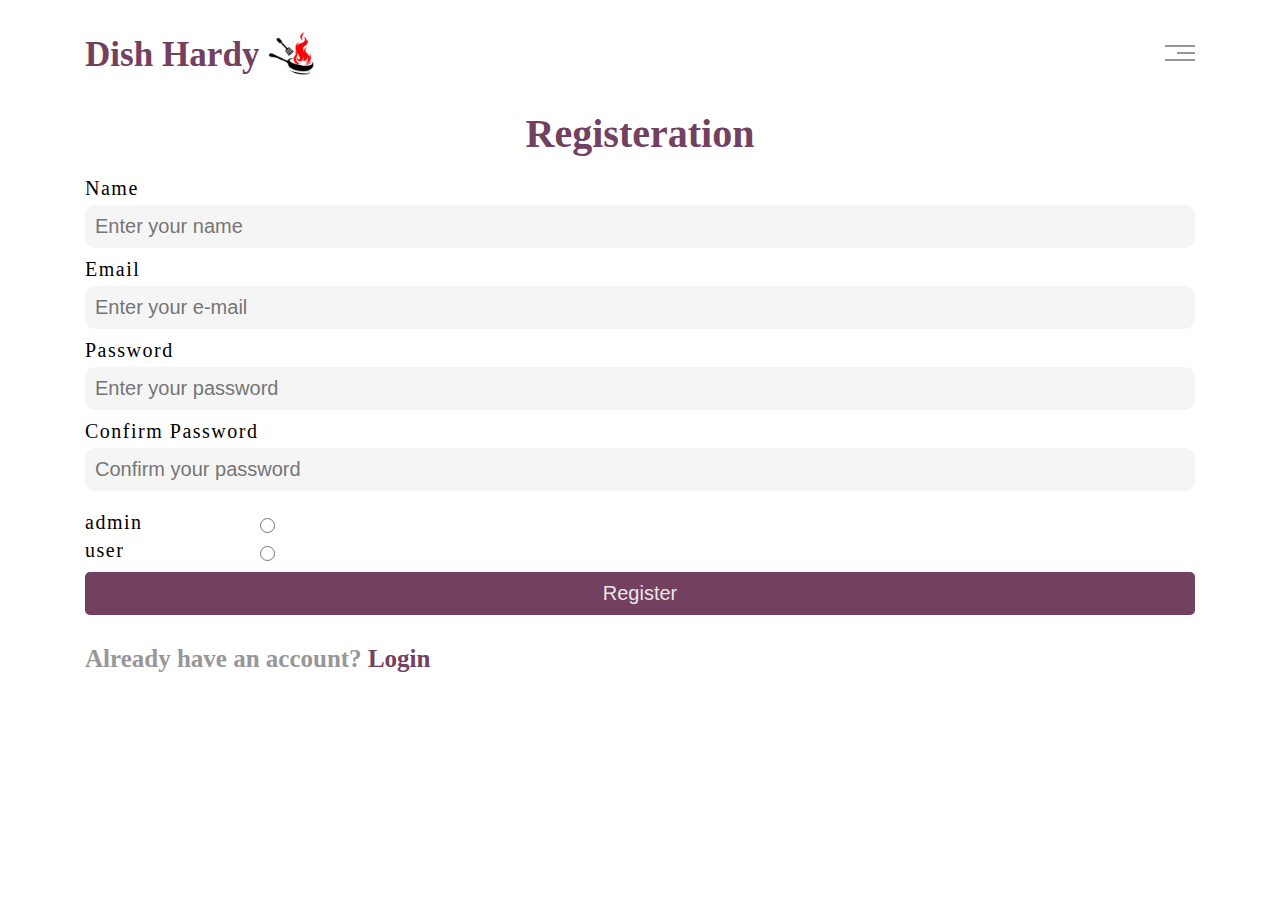
<file: index.html>
<!DOCTYPE html>
<html lang="en">

<head>
    <meta charset="UTF-8">
    <meta name="viewport" content="width=device-width, initial-scale=1.0">
    <link rel="stylesheet" href="css/Register.css">
    <title>Registration</title>
</head>

<body>

    <header>

        <div class="container">
            <div class="logo">
                <h3>Dish Hardy</h3>
                <img width="70" src="/images/logo.jpeg" alt="">
            </div>

            <div class="links">
                <span class="icon" data-aos="fade-down">
                    <span></span>
                    <span></span>
                    <span></span>
                </span>

                <ul>
                    <li><a href="login.html">Login</a></li>
                    <li><a href="register.html">Register</a></li>

                </ul>
            </div>
        </div>

    </header>

    <section>

        <div class="container">

            <form action="" method="">
                <h2>Registeration

                </h2>
                <label class="from-label" for="nameUp">Name</label>
                <input oninput="validateName()" id="nameUp" type="text" name="userNameUp"
                    placeholder="Enter your name" required>
                <p class="text-danger d-none" id="nameAlert">at least 3 letters</p>

                <label for="emailUp">Email</label>
                <input oninput="validateemail()" id="emailUp" type="text" name="email" placeholder="Enter your e-mail"
                    required>
                <p class="text-danger d-none" id="emailAlert">name@example.com</p>


                <label for="passwordUp">Password</label>
                <input oninput="validatePass()" id="passwordUp" type="password" name="password" required
                    placeholder="Enter your password">
                <p class="text-danger d-none" id="passwordAlert">must be from 5 to 15 letters or numberss</p>


                <label for="confirmPasswordUp">Confirm Password</label>
            <input oninput="validateConfirm()" id="confirmPasswordUp" type="password" name="confirmPassword" required
                placeholder="Confirm your password">
                <p class="text-danger d-none" id="confirmPasswordAlert">passwords don't match</p>

                

                <div class="radio" id ="1">
                    <label>
                        admin
                        <input type="radio" value="admin" name="authorisation" />
                    </label>

                    <label>
                        user
                        <input type="radio" value="user" name="authorisation" />
                    </label>
                </div>

                <p class="text-success d-none" id="confirmMsg">Sucess</p>
                <p class="text-danger d-none" id="existMsg">this email already exist</p>
                <p class="text-danger d-none" id="failMsg">Failed to signUp try again</p>


                <button id="btnSignup">Register</button>
            </form>
            <h4>
                Already have an account? <a href="login.html">Login</a>
            </h4>
        </div>
    </section>

    <script  src="js/main.js"></script>
</body>

</html>
</file>
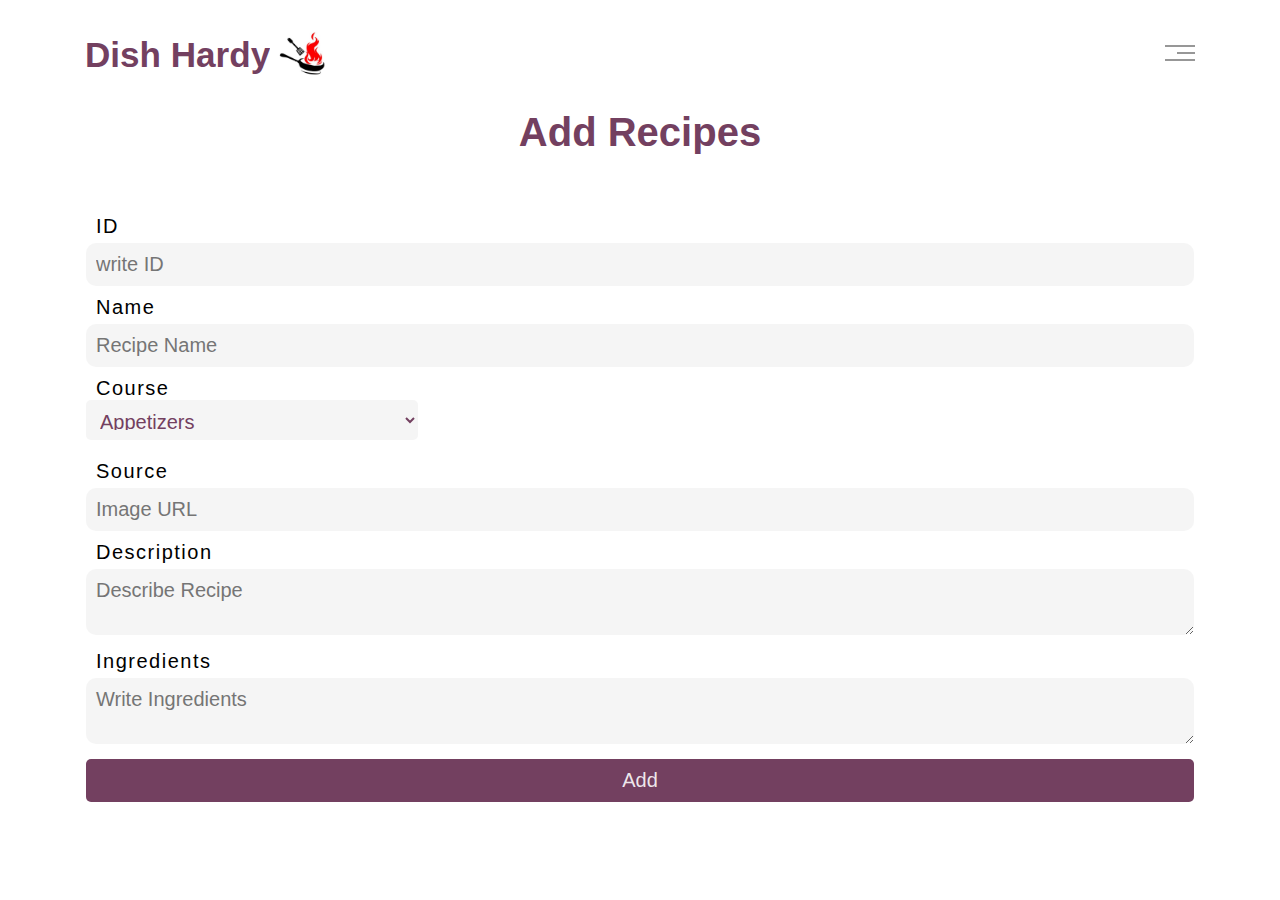
<file: Admin.html>
<!DOCTYPE html>
<html lang="en">
    <head>
        <meta charset="UTF-8">
        <link rel="stylesheet" href="css/Admin.css">
        <link rel="stylesheet" href="css/Register.css">

        <title>Admin</title>
    </head>
    <body>
        <header>

            <div class="container">
                <a href="Home.html">
                    <div class="logo">
                        <h3>Dish Hardy</h3>
                        <img width="70" src="images/logo.jpeg" alt="">
                    </div>
                </a>
    
                <div class="links">
                    <span class="icon" data-aos="fade-down">
                        <span></span>
                        <span></span>
                        <span></span>
                    </span>
    
                    <ul>
                        <li><a id="btnLogout">logout</a></li>
                        <li><a href="fav.html">Favorite</a></li>
                        <li><a href="search.html">Search</a></li>
                        <li><a  id="Admino" href="Admin.html">Admin</a></li>
    
                    </ul>
                </div>
            </div>
    
        </header>
    

        <section class="Admin-section">
            <div class="Admin-container">
                <h2 class="Admin-h2">Add Recipes</h2>
                <div class="Admin-actions">
                    <!-- <p class="Admin-message" id="Admin-message">Enter the whole data!</p> -->
                    <div class="Admin-inputs">
                        <!-- <form> -->
                            <label for="Admin-image-ID">ID</p>
                            <input type="text" id="Admin-image-ID" name="Admin-ID" placeholder="write ID" required>
                            <label for="Admin-recipe-name">Name</label>
                            <input type="text" id="Admin-recipe-name" name="Admin-recipe-name" placeholder="Recipe Name" required>
                            <p>Course</p>
                            <select name="Admin-course" id="Admin-course">
                                <!-- <option value="hide">-- Course --</option> -->
                                <option value="Appetizers">Appetizers</option>
                                <option value="Main-Course">Main Course</option>
                                <option value="Dessert">Dessert</option>
                            </select>
                            <label for="Admin-image-source">Source</p>
                            <input type="url" id="Admin-image-source" name="Admin-image-source" placeholder="Image URL" required>
                            <label for="Admin-recipe-description">Description</p>
                            <textarea id="Admin-recipe-description" name="Admin-recipe-description" placeholder="Describe Recipe" required></textarea>
                            <label for="Admin-recipe-ingrediants">Ingredients</p>
                            <textarea id="Admin-recipe-ingrediants" name="Admin-recipe-ingrediants" placeholder="Write Ingredients" required></textarea>
                            <div class="Admin-inputs-buttons">
                                <button type="submit" id="Admin-submit">Add</button>
                                <button id="Admin-delete-all">Dalete All</button>
                                <!-- <button id="Admin-edit">edit</button> -->
                            </div>
                        <!-- </form> -->
                    </div>
                    <!-- <button id="Admin-delete-all">Delete All</button> -->
                </div>

                <div class="Admin-recipes" id="Admin-recipes">
                    <!-- <div class="Admin-recipe-card">
                        <img src="images/ae0c0b5a-6e9d-4f5f-b3f8-f6ea38d17024.jpeg">
                        <p>image name</p>
                        <button id="Admin-card-edit" class="Admin-card-edit">Edit</button>
                        <button id="Admin-card-delete">Delete</button>
                    </div>
                    <div class="Admin-recipe-card">
                        <img src="images/ae0c0b5a-6e9d-4f5f-b3f8-f6ea38d17024.jpeg">
                        <p>image name</p>
                        <button id="Admin-card-edit">Edit</button>
                        <button id="Admin-card-delete">Delete</button>
                    </div>
                    <div class="Admin-recipe-card">
                        <img src="images/ae0c0b5a-6e9d-4f5f-b3f8-f6ea38d17024.jpeg">
                        <p>image name</p>
                        <button id="Admin-card-edit">Edit</button>
                        <button id="Admin-card-delete">Delete</button>
                    </div>
                    <div class="Admin-recipe-card">
                        <img src="images/ae0c0b5a-6e9d-4f5f-b3f8-f6ea38d17024.jpeg">
                        <p>image name</p>
                        <button id="Admin-card-edit">Edit</button>
                        <button id="Admin-card-delete">Delete</button>
                    </div>
                    <div class="Admin-recipe-card">
                        <img src="images/ae0c0b5a-6e9d-4f5f-b3f8-f6ea38d17024.jpeg">
                        <p>image name</p>
                        <button id="Admin-card-edit" class="Admin-card-edit">Edit</button>
                        <button id="Admin-card-delete">Delete</button>
                    </div> -->
                    
                </div>

            </div>
            
        </section>

        <script src="js/Admin.js"></script>
    </body>
</html>
</file>
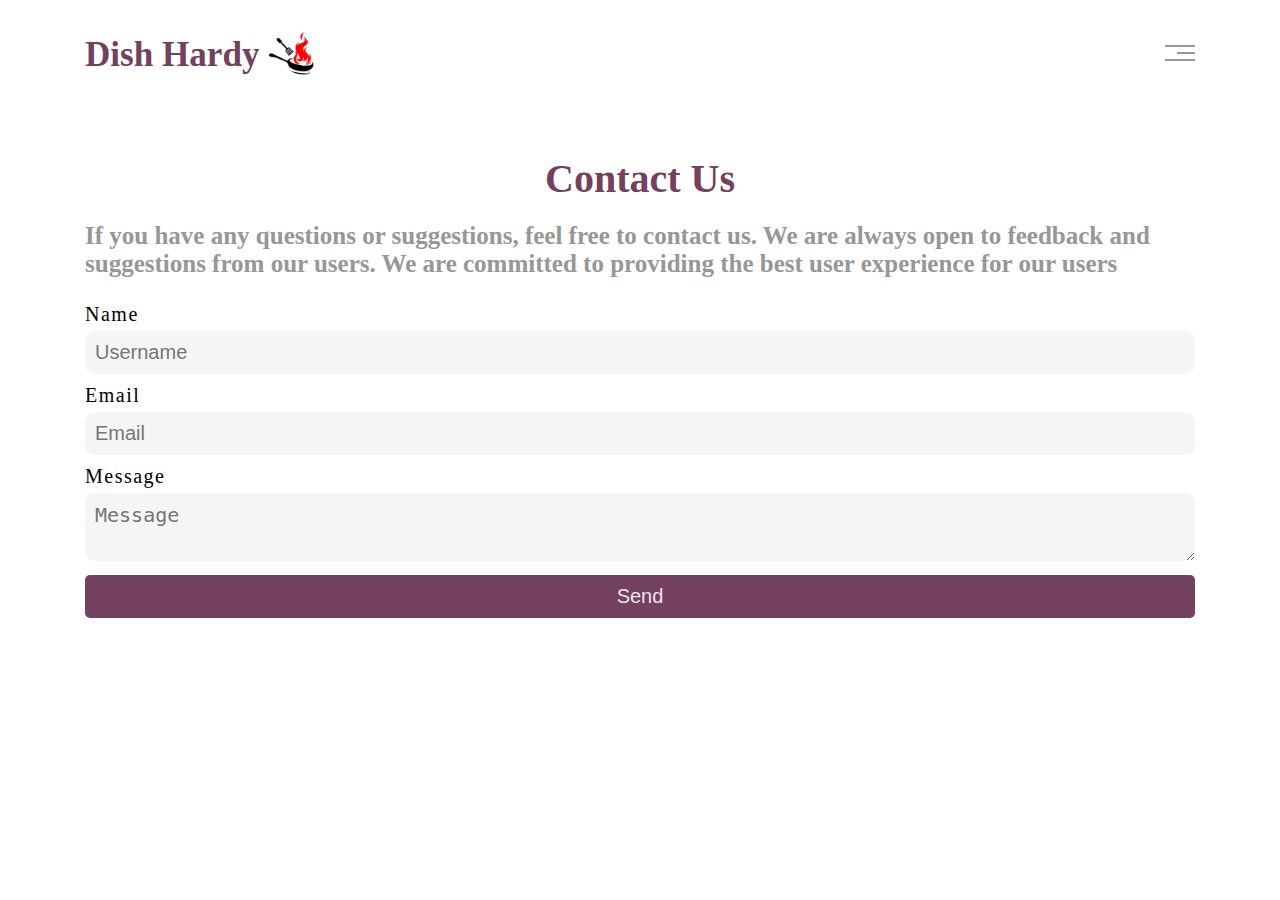
<file: contact.html>
<!DOCTYPE html>
<html lang="en">
<head>
    <meta charset="UTF-8">
    <meta name="viewport" content="width=device-width, initial-scale=1.0">
    <link rel="stylesheet" href="/css/Register.css">
    <title>contact us</title>
</head>
<body>

    <header>

        <div class="container">
            <a href="Home.html">
                <div class="logo">
                    <h3>Dish Hardy</h3>
                    <img width="70" src="images/logo.jpeg" alt="">
                </div>
            </a>
            <div class="links">
                <span class="icon">
                    <span></span>
                    <span></span>
                    <span></span>
                </span>

                <ul>
                    <li><a id="btnLogout">logout</a></li>
                    <li><a href="fav.html">Favorite</a></li>
                    <li><a href="search.html">Search</a></li>
                    <li><a  id="Admino" href="Admin.html">Admin</a></li>

                </ul>
            </div>
        </div>

    </header>

    <section>
        <div class="container mt-5">
            <h2>Contact Us</h2>
            <h4>
                If you have any questions or suggestions, feel free to contact us. We are always open to feedback and suggestions
                from our users. We are committed to providing the best user experience for our users
            </h4>
            
            <form class="mt-3" action="" method="">
                <label for="userName">Name</label>
                <input id="userName" type="text" name="username" placeholder="Username" required>
            
                <label for="email">Email</label>
                <input id="email" type="email" name="email" placeholder="Email" required>
            
                <label for="message">Message</label>
                <textarea id="message" name="message" placeholder="Message" required></textarea>
            
                <button type="submit">Send</button>
            </form>
        </div>
    </section>
    
</body>
</html>
</file>
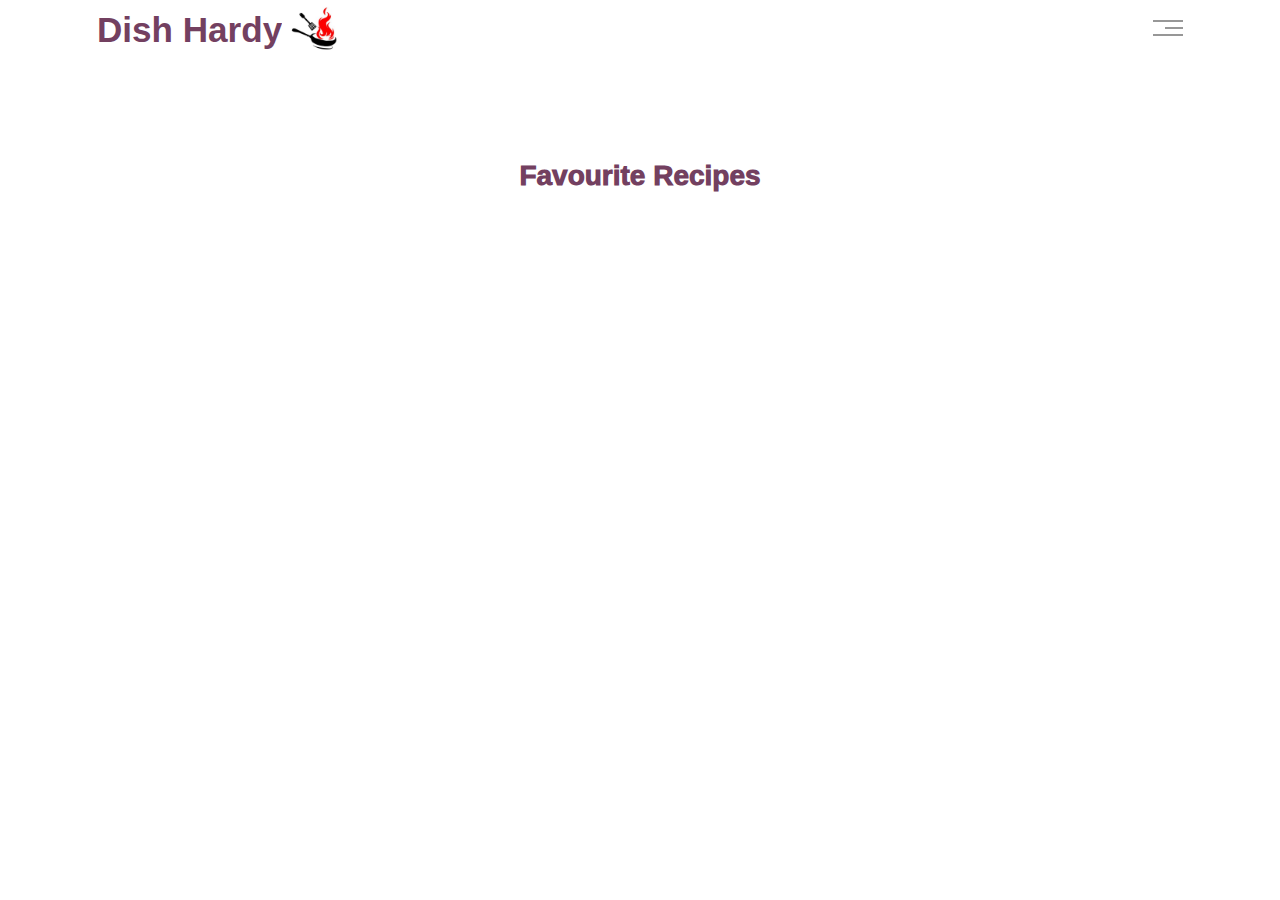
<file: fav.html>
<html lang="en">

<head>
    <meta charset="UTF-8">
    <title>Dish harty</title>
    <link rel="stylesheet" href="css/fav.css">
    <link rel="stylesheet" href="css/Register.css">

</head>


<body>

    <header>

        <div class="container">
            <a href="Home.html">
                <div class="logo">
                    <h3>Dish Hardy</h3>
                    <img width="70" src="images/logo.jpeg" alt="">
                </div>
            </a>
            <div class="links">
                <span class="icon" data-aos="fade-down">
                    <span></span>
                    <span></span>
                    <span></span>
                </span>

                <ul>
                    <li><a id="btnLogout">logout</a></li>
                    <li><a href="fav.html">Favorite</a></li>
                    <li><a href="search.html">Search</a></li>
                    <li><a  id="Admino" href="Admin.html">Admin</a></li>

                </ul>
            </div>
        </div>

    </header>
    <section class="recipes">
        <h1>Favourite Recipes</h1>
        <div id="FAVO" class="recipe-section">

        </div>

    </section>

    <script src="js/fav.js"></script>
</body>



</html>
</file>
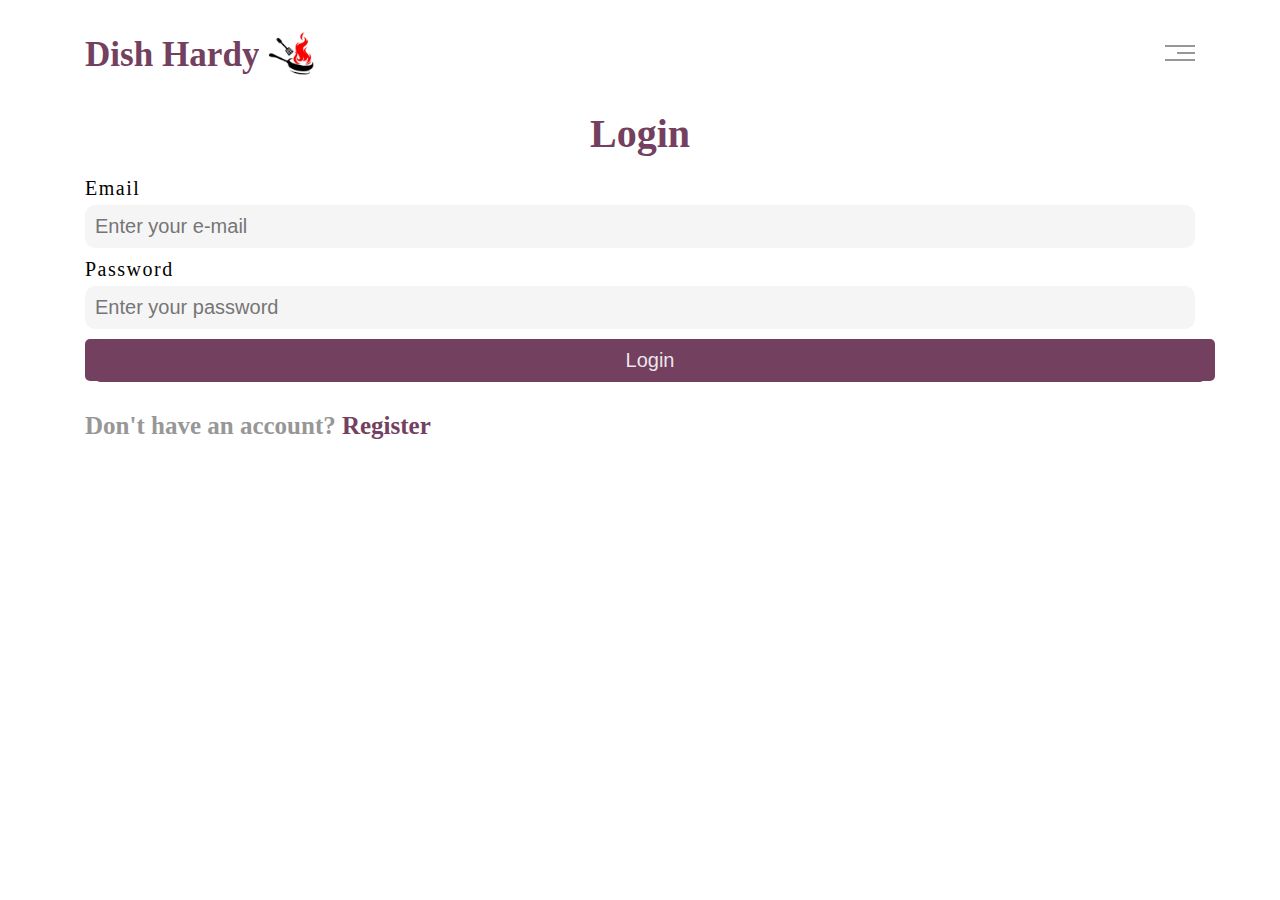
<file: login.html>
<!DOCTYPE html>
<html lang="en">

<head>
    <meta charset="UTF-8">
    <meta name="viewport" content="width=device-width, initial-scale=1.0">
    <link rel="stylesheet" href="css/Register.css">
    <title>Login</title>
</head>

<body>
    <header>

        <div class="container">
            <div class="logo">
                <h3>Dish Hardy</h3>
                <img width="70" src="/images/logo.jpeg" alt="">
            </div>

            <div class="links">
                <span class="icon" data-aos="fade-down">
                    <span></span>
                    <span></span>
                    <span></span>
                </span>

                <ul>
                    <li><a href="login.html">Login</a></li>
                    <li><a href="index.html">Register</a></li>

                </ul>
            </div>
        </div>

    </header>


    <section>
        <div class="container">
            <h2>Login</h2>



            <form action="" method="">


                <label for="emailIn">Email</label>
                <input id="emailIn" type="text" name="email" placeholder="Enter your e-mail" required>

                <label for="passwordIn">Password</label>
                <input id="passwordIn" type="password" placeholder="Enter your password" required>
                <p class="text-danger d-none" id="fillMsg">All fields are required</p>
                <p class="text-danger d-none" id="errorMsg">Your email or password not correct</p>
                <p class="text-success d-none" id="confirmMsg">Sucess</p>

                <a id="btnLogin"><button type="button">Login</button></a>
            </form>

            <h4>
                Don't have an account? <a href="index.html">Register</a>
            </h4>
        </div>
    </section>
    <script src="js/main.js"></script>
</body>

</html>
</file>
<file: css/Register.css>
:root {
  --bg-primary: #f7f7f7;
  --bg-secondary: #734060;
  --bg-tertiary: #f1d095;
  --bg-quaternary: #979797;
  --bg-quinary: #f4f4f4ea;
}

* {
  margin: 0;
  padding: 0;
  box-sizing: border-box;
}

ul {
  list-style: none;
}

a {
  text-decoration: none;
}

.container {
  max-width: 1140px;
  margin: 0 auto;
  padding: 0 15px;
}

header {
  padding: 20px;
  background-color: transparent;
}
header .container {
  display: flex;
  justify-content: space-between;
  align-items: center;
}

header .logo {
    font-size: 30px;
    color: var(--bg-secondary) !important;
    display: flex;
    align-items: center;
    justify-content: center;
}

header .links {
  position: relative;
}

header .links .icon:hover span:nth-child(2) {
  width: 95%;
}

header .links .icon {
  width: 30px;
  display: flex;
  flex-wrap: wrap;
  justify-content: flex-end;
}

header .links .icon span {
  background-color: var(--bg-quaternary);
  margin-bottom: 5px;
  height: 2px;
}

header .links .icon span:first-child {
  width: 100%;
}
header .links .icon span:nth-child(2) {
  width: 60%;
  transition: 0.3s;
}
header .links .icon span:last-child {
  width: 100%;
}
header .links:hover ul {
  display: block;
}

header .links ul {
  background-color: #f6f6f6;
  padding-left: 0px;
  min-width: 200px;
  border-radius: 5px;
  position: absolute;
  right: 0;
  top: calc(100% + 15px);
  display: none;
  z-index: 1;
}
header .links ul::before {
  content: "";
  position: absolute;
  border-width: 15px;
  border-style: solid;
  border-color: transparent transparent #f6f6f6 transparent;
  right: 1px;
  top: -28px;
}
header .links ul li a {
  display: block;
  padding: 15px;
  color: #333;
  transition: 0.3s;
}
header .links ul li:not(:last-child) a {
  border-bottom: 1px solid #ddd;
}

header .links ul li a:hover {
  padding-left: 20px;
}

/* End Header */
section.container {
  max-width: 1140px;
  margin: 0 auto;
  padding: 0 15px;

  margin-top: 5px;
  background-color: var(--bg-primary);
  padding: 20px;
  border-radius: 10px;
  transition: all 0.3s;
}

h2 {
  font-size: 40px;
  margin-bottom: 20px;
  color: var(--bg-secondary);
  text-align: center;
  transition: all 0.3s;
}

input,textarea{
  width: 100%;
  padding: 10px;
  font-size: 20px;
  border-radius: 10px;
    /* box-shadow: 0px 10px 30px #efefef; */
  margin-top: 5px;
  border: none;
  background-color: var(--bg-quinary);
  color: var(--bg-quaternary);
  margin-bottom: 10px;
}
form input:focus {
  outline: 2px solid var(--bg-secondary) !important;
}

.radio input:focus {
  outline: none !important;
  border: none !important;
}
label {
  font-size: 20px;
  margin-right: 10px;
  letter-spacing: 1.5px;
}

.radio {
  width: 200px;
  margin: 10px 0px;
}

.radio label {
  display: flex;
  align-items: center;
  justify-content: space-between;
  margin: 5px 0px;
}
.radio label input {
  width: 15px;
  height: 15px;
  margin-right: 10px;
  margin-bottom: 0px;
}

h4 {
  font-size: 25px;
  margin-top: 10px;
  color: var(--bg-quaternary);
}
h4 :hover {
  color: #895275;
}

h4 a {
  color: var(--bg-secondary);
}

button,#btnLogin {
  width: 100%;
  padding: 10px;
  font-size: 20px;
  border: none;
  border-radius: 5px;
  background-color: var(--bg-secondary);
  color: rgba(255, 255, 255, 0.874);
  cursor: pointer;
  transition: all 0.3s;
}

button:hover {
  background-color: #895275;
  color: rgba(255, 255, 255, 0.874);
}


.mt-5{
  margin-top: 45px;

}

.mt-3{
  margin-top: 25px;

}

.text-danger {
  color: red;
  font-size: 18px;
  margin: 0px 0px 10px 10px;
    text-align: center;

}

.text-success {
  color: green;
  font-size: 20px;
  margin: 0px 0px 10px 10px;

  text-align: center;
}

.d-block{
  display: block;
}

.is-valid{
  border: 2px solid green;
}

.is-invalid{
  border: 2px solid red;
}

.d-none{
  display: none;
}

@media (max-width: 575.99px) {
  .container {
    max-width: 100%;
    padding: 0 10px;
  }
  button {
    margin-bottom: 20px;
  }
}

@media (min-width: 576px) {
  .container {
    max-width: 540px;
  }
   button {
    margin-bottom: 20px;
  }
}

@media (min-width: 768px) {
  .container {
    max-width: 720px;
  }
  button {
    margin-bottom: 20px;
  }
}

@media (min-width: 992px) {
  .container {
    max-width: 960px;
  }
}

@media (min-width: 1200px) {
  .container {
    max-width: 1140px;
  }
}

@media (min-width: 1400px) {
  .container {
    max-width: 1320px;
  }
}
</file>
<file: css/Admin.css>
:root {
    --bg-primary: #f7f7f7;
    --bg-secondary: #734060;
    --bg-tertiary: #f1d095;
    --bg-quaternary: #979797;
    --bg-quinary: #f4f4f4ea;
    --bg-black: black;
    --card-height: 300px;
    --card-width: 300px;
}

* {
    font-family: Arial;
    margin: 0;
    padding: 0;
    box-sizing: border-box;
}

.Admin-header {
    padding: 20px;
    background-color: transparent;

}
  
.Admin-container {
  max-width: 1140px;
  margin: 0 auto;
  padding: 0 15px;
}

header .Admin-container {
    display: flex;
    justify-content: space-between;
    align-items: center;
}

.logo {
    font-size: 30px;
    color: var(--bg-secondary);
    display: flex;
    align-items: center;
    justify-content: center;
    
}

.Admin-h2 {
    font-size: 40px;
    margin-bottom: 60px;
    color: var(--bg-secondary);
    text-align: center;
}

/* .Admin-message {
    display: none;
    color: red;
    text-align: center;
    background-color: rgb(255 0 0 /50%);
} */

button {
    width: 100%;
    border: none;
    outline: none;
    background-color: var(--bg-secondary);
    padding: 10px;
    font-size: 20px;
    border-radius: 5px;
    color: rgba(255, 255, 255, 0.874);
    cursor: pointer;
    transition: all 0.3s;
    margin-bottom: 20px;
}

.Admin-inputs {
    margin: 1px;
}

.Admin-inputs label, p {
    font-size: 20px;
    margin-left: 10px;
    letter-spacing: 1.5px;
}

input, textarea {
    width: 100%;
    padding: 10px;
    font-size: 20px;
    border-radius: 5px;
    border: none;
    background-color: var(--bg-quinary);
    margin-bottom: 20px;
}



select {
    cursor: pointer;
    display: block;
    padding: 10px;
    font-size: 20px;
    border-radius: 5px;
    border: none;
    background-color: var(--bg-quinary);
    font-size: 20px;
    color: #734060;
    width: 30%;
    height: 40px;
    margin-bottom: 20px;
}

button:hover {
    background-color: #895275;
    color: rgba(255, 255, 255, 0.874);
}

textarea:focus, input[type="text"]:focus, select:focus {
    outline: 2px solid var(--bg-secondary);
    color: var(--bg-black);
}

.Admin-recipes {
    display: flex;
    flex-wrap: wrap;
    justify-content: space-around;
}

.Admin-recipe-card {
    font-size: 20px;
    text-align: center;
    padding: 18px 0px;
}

.Admin-recipe-card img {
    width: var(--card-width);
    height: var(--card-height);
    border-radius: 5px;
}

.Admin-recipe-card button {
    width: 40%;
    height: 40px;
    border-radius: 10px;
    padding : 10px;
}

#Admin-card-edit {
    margin-right: 5%;
}

#Admin-delete-all {
    display: none;
}
</file>
<file: css/fav.css>
* {
    margin: 0;
    padding: 0;
    box-sizing: border-box;
    font-family: sans-serif;
}
.btn {
    background-color: #F1D095;
    color: #fff;
    padding: 10px 20px;
    border: none;
    border-radius: 5px;
    cursor: pointer;
    font-size: 16px;
    margin-top: 10px;

}
:root {
    --bg-primary: #F7F7F7;
    --bg-secondary: #734060;
    --bg-tertiary: #F1D095;
    --bg-quaternary: #979797;
    --bg-quinary: #f4f4f4ea;
}

body {
    width: 100%;
    min-height: 100vh;
    background-color: white;
}

header {
    height: 60px;
    width: 100%;
    background-color: var(--bg-primary);
    color: var(--bg-secondary);
    display: flex;
    align-items: center;
    text-transform: capitalize;
}

.container {
    width: 90%;
    margin: 0 auto;
    display: flex;
    align-items: center;
    justify-content: space-between;
}

nav ul li {
    list-style: none;
    display: inline;
    margin-right: 20px;
    font-weight: 500;
}

a {
    text-decoration: none;
    color: black;
}

.logo {
    font-size: 24px;
}


/* recipe section */
.recipes {
    padding: 100px 0;
}

.recipes h1 {
    text-align: center;
    margin-bottom: 30px;
    font-size: 28px;
    font-weight: 1000;
    color: var(--bg-secondary);
}


.recipe-section {
    width: 90%;
    margin: 0 auto;
    display: flex;
    justify-content: center;
    align-items: center;
    flex-wrap: wrap;
    column-gap: 10px;
}


.recipe-card {
    background-color: #ffffffc4;
    width: 300px;
    height: 300px;
    margin: 30px 10px;
    border-radius: 20px;
    border: 1px solid #ccc;
    overflow: hidden;
    box-shadow: 1px 1px 1px 1px #ccc;
    text-align: center;
    text-transform: capitalize;
    transition: 0.5s ease;
}

.recipe-card .favourite-btn {
    font-size: 24px;
    color: rgba(176, 150, 0, 0.753);
    background: transparent;
    border: none;
    cursor: pointer;
    z-index: 1;
}



.recipe-card:hover {
    transform: scale(1.03);
    opacity: 0.8;
}


.recipe-card img {
    width: 100%;
    height: 200px;
    object-fit: cover;
    border-top-left-radius: 10px;
    border-top-right-radius: 10px;
}



.recipe-card h2 {
    font-size: 22px;
    font-weight: 700;
    padding: 10px 10px 5px 5px;
    color: var(--bg-secondary);
}


footer {
    background-color: var(--bg-quaternary);
    padding: 20px 0;
    color: var(--bg-secondary);
    font-weight: 600;
    text-align: center;
}

@media (max-width: 575.99px) {
    .container {
        max-width: 100%;
        padding: 0 10px;
    }
}

@media (min-width: 576px) {
    .container {
        max-width: 540px;
    }
}

@media (min-width: 768px) {
    .container {
        max-width: 720px;
    }
}

@media (min-width: 992px) {
    .container {
        max-width: 960px;
    }
}

@media (min-width: 1200px) {
    .container {
        max-width: 1140px;
    }
}

@media (min-width: 1400px) {
    .container {
        max-width: 1320px;
    }
}
</file>
